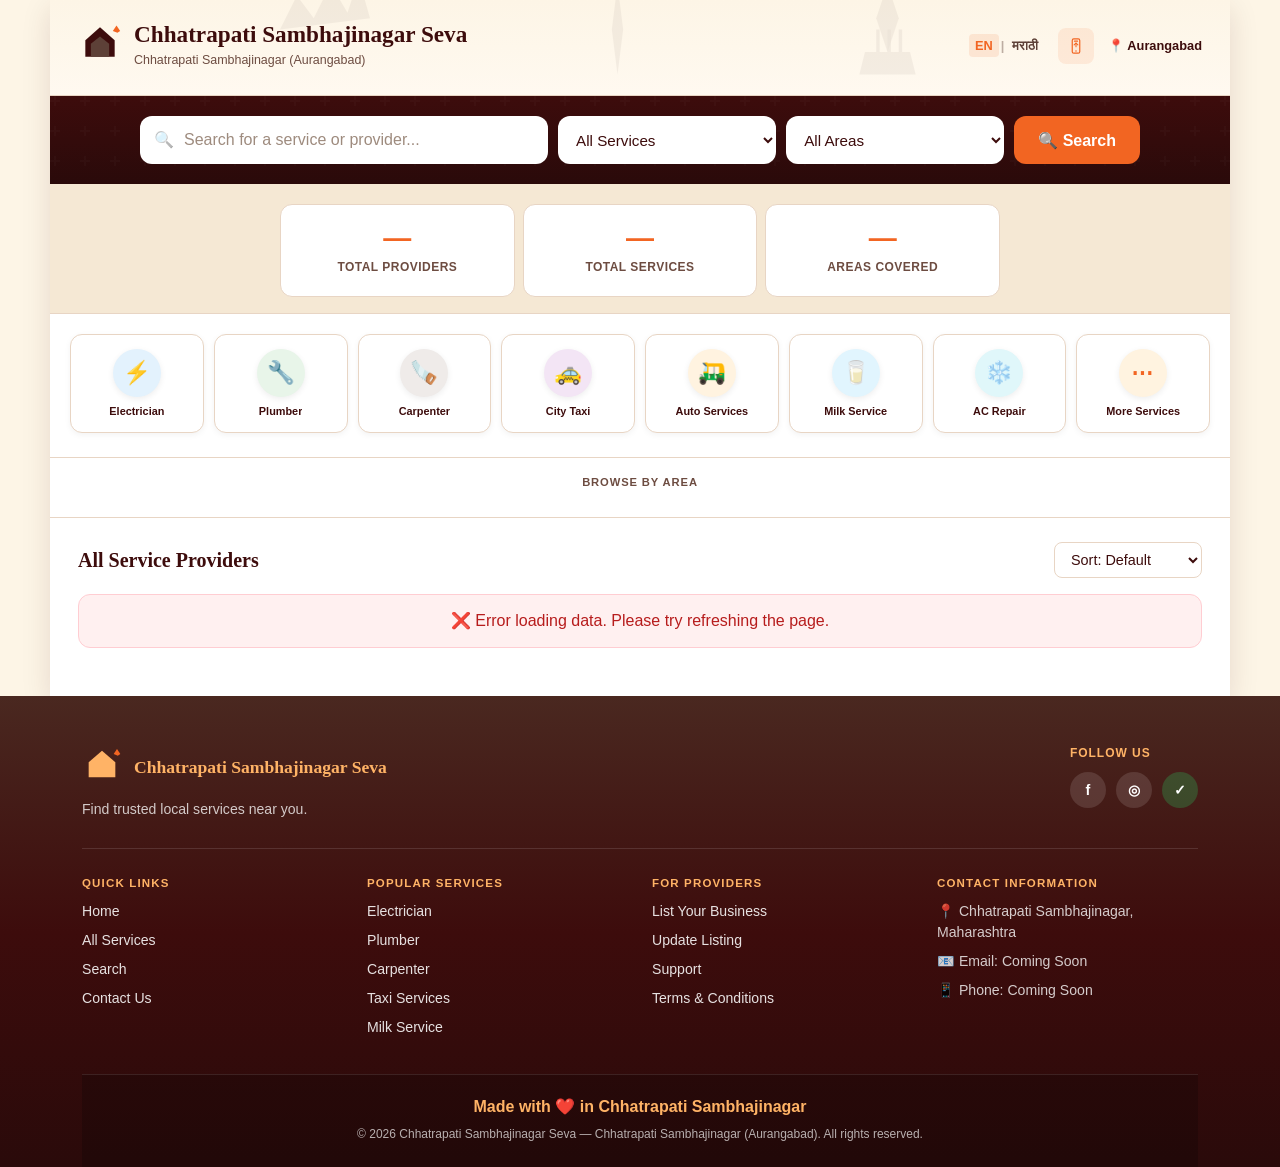
<file: index.html>
<!DOCTYPE html>
<html lang="en">
<head>
    <meta charset="UTF-8">
    <meta name="viewport" content="width=device-width, initial-scale=1.0">
    <meta name="theme-color" content="#3d0c0c">
    <meta name="apple-mobile-web-app-capable" content="yes">
    <meta name="apple-mobile-web-app-status-bar-style" content="default">
    <meta name="apple-mobile-web-app-title" content="CSN Seva">
    <link rel="manifest" href="manifest.json">
    <link rel="apple-touch-icon" href="icon-192.png">
    <meta name="description" content="Find trusted local service providers in Chhatrapati Sambhajinagar — electricians, plumbers, taxi, milk delivery and more.">

    <!-- Open Graph / WhatsApp / Social Media Preview -->
    <meta property="og:type"        content="website" />
    <meta property="og:url"         content="https://parthd2025.github.io/service-finder-phase-II/" />
    <meta property="og:title"       content="Chhatrapati Sambhajinagar Seva — Find Local Experts" />
    <meta property="og:description" content="Find trusted local service providers in Chhatrapati Sambhajinagar — electricians, plumbers, taxi, milk delivery and more." />
    <meta property="og:image"       content="https://parthd2025.github.io/service-finder-phase-II/preview.jpg" />
    <meta property="og:image:width"  content="1200" />
    <meta property="og:image:height" content="630" />
    <meta property="og:locale"      content="en_IN" />
    <meta name="twitter:card"        content="summary_large_image" />
    <meta name="twitter:title"       content="Chhatrapati Sambhajinagar Seva — Find Local Experts" />
    <meta name="twitter:description" content="Find trusted local service providers in Chhatrapati Sambhajinagar." />
    <meta name="twitter:image"       content="https://parthd2025.github.io/service-finder-phase-II/preview.jpg" />
    <meta http-equiv="Content-Security-Policy" content="default-src 'self'; script-src 'self' 'unsafe-inline'; style-src 'self' 'unsafe-inline' https://fonts.googleapis.com; font-src 'self' https://fonts.gstatic.com; connect-src 'self' https://script.google.com https://script.googleusercontent.com https://inputtools.google.com; img-src 'self' data:; frame-ancestors 'none';">
    <title>Chhatrapati Sambhajinagar Seva</title>
    <link rel="preconnect" href="https://fonts.googleapis.com">
    <link rel="preconnect" href="https://fonts.gstatic.com" crossorigin>
    <link href="https://fonts.googleapis.com/css2?family=Noto+Sans+Devanagari:wght@400;500;600;700&family=Playfair+Display:wght@600;700&family=Source+Sans+3:wght@400;500;600;700&display=swap" rel="stylesheet">
    <link rel="stylesheet" href="style.css?v=17">
</head>
<body>
    <div id="searchMiniBar" class="search-mini-bar" hidden>
        <button type="button" id="searchMiniBtn" class="search-mini-btn" aria-label="Back to search">
            <span class="search-mini-icon" aria-hidden="true">🔍</span>
            <span id="searchMiniLabel" class="search-mini-label" data-i18n="searchMiniDefault">Search providers</span>
        </button>
        <span id="searchMiniCount" class="search-mini-count" aria-live="polite"></span>
    </div>
    <div class="page-wrap">
        <header class="site-header" id="home">
            <div class="header-monument" aria-hidden="true">
                <svg viewBox="0 0 800 200" preserveAspectRatio="xMidYMax meet">
                    <!-- Ellora-inspired caves silhouette left -->
                    <path d="M80 140L95 110L110 130L125 100L140 125L150 95L160 130Z" fill="#2a0a0a" opacity="0.6"/>
                    <!-- Grishneshwar Temple center -->
                    <path d="M380 180L375 140L380 100L385 140Z" fill="#2a0a0a" opacity="0.6"/>
                    <circle cx="380" cy="95" r="12" fill="#2a0a0a" opacity="0.6"/>
                    <path d="M375 95L385 95L385 110L375 110Z" fill="#2a0a0a" opacity="0.6"/>
                    <!-- Daulatabad Fort right -->
                    <path d="M620 160L610 130L620 100L630 130Z" fill="#2a0a0a" opacity="0.6"/>
                    <path d="M600 160L640 160L645 180L595 180Z" fill="#2a0a0a" opacity="0.6"/>
                    <rect x="610" y="140" width="3" height="20" fill="#1a0000" opacity="0.6"/>
                    <rect x="620" y="140" width="3" height="20" fill="#1a0000" opacity="0.6"/>
                    <rect x="630" y="140" width="3" height="20" fill="#1a0000" opacity="0.6"/>
                </svg>
            </div>

            <div class="top-bar">
                <a class="brand" href="#home">
                    <span class="brand-logo" aria-hidden="true">
                        <svg viewBox="0 0 48 48" fill="none">
                            <path d="M8 40V22l16-14 16 14v18H8z" fill="#3d0c0c"/>
                            <path d="M14 40V26l10-8 10 8v14H14z" fill="#5D4037"/>
                            <path d="M38 12l4-6 4 6-3 2z" fill="#f26522"/>
                        </svg>
                    </span>
                    <span class="brand-text">
                        <span class="brand-name" data-i18n="brandName">Chhatrapati Sambhajinagar Seva</span>
                        <span class="brand-city" data-i18n="brandCity">Chhatrapati Sambhajinagar (Aurangabad)</span>
                    </span>
                </a>
                <div class="top-bar-actions">
                    <div class="lang-toggle" role="group" aria-label="Language" data-i18n-aria="langToggleLabel">
                        <button type="button" id="langEn" class="lang-opt lang-active" aria-pressed="true">EN</button>
                        <span class="lang-divider" aria-hidden="true">|</span>
                        <button type="button" id="langMr" class="lang-opt" aria-pressed="false">मराठी</button>
                    </div>
                    <div class="install-app-wrap" id="installAppWrap" hidden>
                        <button
                            type="button"
                            id="installAppBtn"
                            class="install-app-btn"
                            data-i18n-aria="installAppLabel"
                            aria-label="Add to Home Screen"
                        >
                            <svg class="install-app-icon" viewBox="0 0 24 24" fill="none" aria-hidden="true">
                                <rect x="7" y="2.5" width="10" height="19" rx="2" stroke="currentColor" stroke-width="1.6"/>
                                <path d="M10 5.5h4" stroke="currentColor" stroke-width="1.6" stroke-linecap="round"/>
                                <circle cx="12" cy="18.5" r="1" fill="currentColor"/>
                                <path d="M12 8v5" stroke="currentColor" stroke-width="1.4" stroke-linecap="round"/>
                                <path d="M9.5 10.5L12 8l2.5 2.5" stroke="currentColor" stroke-width="1.4" stroke-linecap="round" stroke-linejoin="round"/>
                            </svg>
                            <span class="install-app-tooltip" data-i18n="installAppTooltip" role="tooltip">Add to Home Screen</span>
                        </button>
                    </div>
                    <span class="top-location" data-i18n="topLocation">📍 Aurangabad</span>
                </div>
            </div>
        </header>

        <section class="search-band" id="services">
            <form class="search-form" role="search" onsubmit="return false;">
                <div class="search-input-wrap">
                    <span class="search-icon" aria-hidden="true">🔍</span>
                    <input
                        type="search"
                        id="searchBox"
                        class="search-input"
                        data-i18n-placeholder="searchPlaceholder"
                        placeholder="Search for a service or provider..."
                        autocomplete="off"
                    >
                    <span id="searchCount" class="search-count" aria-live="polite"></span>
                </div>
                <select id="serviceFilter" class="search-select" aria-label="Service type">
                    <option value="" data-i18n="allServices">All Services</option>
                </select>
                <select id="areaFilter" class="search-select" aria-label="Area">
                    <option value="" data-i18n="allAreas">All Areas</option>
                </select>
                <button type="button" id="searchBtn" class="search-submit" data-i18n="searchBtn">🔍 Search</button>
            </form>
        </section>

        <section class="category-section" aria-labelledby="category-heading">
            <h2 id="category-heading" class="category-section-heading" data-i18n="popularCategories">Popular categories</h2>
            <div class="category-row-wrap">
                <div class="category-row" aria-label="Service categories">
            <button type="button" class="category-tile" data-service-filter="Electric">
                <span class="cat-icon cat-electric">⚡</span>
                <span class="cat-label" data-i18n="catElectrician">Electrician</span>
            </button>
            <button type="button" class="category-tile" data-service-filter="Plumb">
                <span class="cat-icon cat-plumber">🔧</span>
                <span class="cat-label" data-i18n="catPlumber">Plumber</span>
            </button>
            <button type="button" class="category-tile" data-service-filter="Carpent">
                <span class="cat-icon cat-carpenter">🪚</span>
                <span class="cat-label" data-i18n="catCarpenter">Carpenter</span>
            </button>
            <button type="button" class="category-tile" data-service-filter="Taxi">
                <span class="cat-icon cat-taxi">🚕</span>
                <span class="cat-label" data-i18n="catTaxi">City Taxi</span>
            </button>
            <button type="button" class="category-tile" data-service-filter="Auto">
                <span class="cat-icon cat-auto">🛺</span>
                <span class="cat-label" data-i18n="catAuto">Auto Services</span>
            </button>
            <button type="button" class="category-tile" data-service-filter="Milk">
                <span class="cat-icon cat-milk">🥛</span>
                <span class="cat-label" data-i18n="catMilk">Milk Service</span>
            </button>
            <button type="button" class="category-tile" data-service-filter="AC">
                <span class="cat-icon cat-ac">❄️</span>
                <span class="cat-label" data-i18n="catAc">AC Repair</span>
            </button>
            <button type="button" class="category-tile category-more" id="viewAllCategories">
                <span class="cat-icon cat-more">⋯</span>
                <span class="cat-label" data-i18n="catMore">More Services</span>
            </button>
                </div>
            </div>
        </section>

        <section id="featuredSection" class="featured-section" aria-labelledby="featured-heading" style="display: none;">
            <div class="section-header">
                <h2 id="featured-heading" class="section-heading">
                    <span class="heading-star" aria-hidden="true">⭐</span>
                    <span data-i18n="featuredProviders">Featured Providers</span>
                </h2>
            </div>
            <div id="featuredList" class="featured-grid"></div>
        </section>


        <main class="listings-section" id="allProviders">
            <div class="listings-header">
                <h2 id="listingsHeading" class="section-heading" data-i18n="allProviders">All Service Providers</h2>
                <div class="listings-controls">
                    <div class="status-filter-wrap">
                        <label for="sortFilter" class="visually-hidden">Sort</label>
                        <select id="sortFilter" class="status-select">
                            <option value="default" data-i18n="sortDefault">Sort: Default</option>
                            <option value="name_az" data-i18n="sortNameAZ">Name A → Z</option>
                            <option value="name_za" data-i18n="sortNameZA">Name Z → A</option>
                            <option value="newest" data-i18n="sortNewest">Recently Added</option>
                            <option value="oldest" data-i18n="sortOldest">Oldest First</option>
                        </select>
                    </div>
                </div>
            </div>

            <div id="loadingMessage" class="loading-message" role="status" data-i18n="loading">
                ⏳ Loading service providers...
            </div>
            <div id="errorMessage" class="error-message" role="alert" hidden data-i18n="error">
                ❌ Error loading data. Please try refreshing the page.
            </div>
            <div id="servicesList" class="services-grid" aria-live="polite"></div>
        </main>

        <section class="stats-section" aria-label="Platform statistics">
            <div class="stats-grid">
                <div class="stat-card">
                    <span class="stat-value" id="statProviders">—</span>
                    <span class="stat-label stat-label--long" data-i18n="statProviders">Active Providers</span>
                    <span class="stat-label stat-label--short" data-i18n="statProvidersShort">Providers</span>
                </div>
                <div class="stat-card">
                    <span class="stat-value" id="statServices">—</span>
                    <span class="stat-label stat-label--long" data-i18n="statServices">Service Categories</span>
                    <span class="stat-label stat-label--short" data-i18n="statServicesShort">Services</span>
                </div>
                <div class="stat-card">
                    <span class="stat-value" id="statAreas">—</span>
                    <span class="stat-label stat-label--long" data-i18n="statAreas">Areas Covered</span>
                    <span class="stat-label stat-label--short" data-i18n="statAreasShort">Areas</span>
                </div>
            </div>
        </section>

        <section class="area-chips-section" aria-label="Browse by area">
            <p class="area-chips-label" data-i18n="browseByArea">Browse by area</p>
            <div class="area-chips-wrap">
                <div class="area-chips" role="group">
                    <!-- Populated dynamically from API data by buildDynamicAreaChips() -->
                </div>
            </div>
        </section>

    </div>

    <footer class="site-footer" id="contact">
        <div class="footer-monument" aria-hidden="true">
            <svg viewBox="0 0 800 120" preserveAspectRatio="xMidYMax meet">
                <!-- Ellora Caves inspired rocks left side -->
                <path d="M50 80L65 50L80 70L95 40L110 65L120 30L135 70Z" fill="#ffffff" opacity="0.05"/>
                <!-- Daulatabad Fort inspired structure center -->
                <path d="M350 100L340 70L350 40L360 70Z" fill="#ffffff" opacity="0.05"/>
                <path d="M330 100L370 100L375 110L325 110Z" fill="#ffffff" opacity="0.05"/>
                <!-- General heritage silhouette right -->
                <path d="M600 95L590 65L600 35L610 65Z" fill="#ffffff" opacity="0.05"/>
                <path d="M700 95L710 65L720 80L730 60L740 85L750 55L760 80Z" fill="#ffffff" opacity="0.05"/>
            </svg>
        </div>
        <div class="footer-inner">
            <div class="footer-top">
                <div class="footer-brand-block">
                    <div class="footer-logo-row">
                        <span class="brand-logo footer-logo" aria-hidden="true">
                            <svg viewBox="0 0 48 48" fill="none">
                                <path d="M8 40V22l16-14 16 14v18H8z" fill="#FFB366"/>
                                <path d="M38 12l4-6 4 6-3 2z" fill="#f26522"/>
                            </svg>
                        </span>
                        <span class="footer-brand-name" data-i18n="brandName">Chhatrapati Sambhajinagar Seva</span>
                    </div>
                    <p class="footer-tagline" data-i18n="footerTagline">Find trusted local services near you.</p>
                </div>
                <div class="footer-social">
                    <span class="footer-social-label" data-i18n="followUs">Follow Us</span>
                    <div class="social-icons">
                        <button class="social-icon" aria-label="Facebook" data-coming-soon>f</button>
                        <button class="social-icon" aria-label="Instagram" data-coming-soon>◎</button>
                        <button class="social-icon social-wa" aria-label="WhatsApp" data-coming-soon>✓</button>
                    </div>
                </div>
            </div>
            <div class="footer-columns">
                <nav class="footer-col footer-accordion" aria-label="Quick links">
                    <button type="button" class="footer-accordion-trigger" aria-expanded="false">
                        <span class="footer-accordion-title" data-i18n="quickLinks">Quick Links</span>
                        <span class="footer-accordion-icon" aria-hidden="true"></span>
                    </button>
                    <ul class="footer-accordion-panel">
                        <li><a href="#home" data-i18n="linkHome">Home</a></li>
                        <li><a href="#allProviders" data-i18n="linkAllServices">All Services</a></li>
                        <li><a href="#services" data-i18n="linkSearch">Search</a></li>
                        <li><a href="#contact" data-i18n="linkContact">Contact Us</a></li>
                    </ul>
                </nav>
                <nav class="footer-col footer-accordion" aria-label="Popular services">
                    <button type="button" class="footer-accordion-trigger" aria-expanded="false">
                        <span class="footer-accordion-title" data-i18n="popularServices">Popular Services</span>
                        <span class="footer-accordion-icon" aria-hidden="true"></span>
                    </button>
                    <ul class="footer-accordion-panel">
                        <li><a href="#services" data-service-filter="Electric" data-i18n="linkElectrician">Electrician</a></li>
                        <li><a href="#services" data-service-filter="Plumb" data-i18n="linkPlumber">Plumber</a></li>
                        <li><a href="#services" data-service-filter="Carpent" data-i18n="linkCarpenter">Carpenter</a></li>
                        <li><a href="#services" data-service-filter="Taxi" data-i18n="linkTaxi">Taxi Services</a></li>
                        <li><a href="#services" data-service-filter="Milk" data-i18n="linkMilk">Milk Service</a></li>
                    </ul>
                </nav>
                <nav class="footer-col footer-accordion" aria-label="For providers">
                    <button type="button" class="footer-accordion-trigger" aria-expanded="false">
                        <span class="footer-accordion-title" data-i18n="forProviders">For Providers</span>
                        <span class="footer-accordion-icon" aria-hidden="true"></span>
                    </button>
                    <ul class="footer-accordion-panel">
                        <li><a href="#contact" data-i18n="listBusiness">List Your Business</a></li>
                        <li><a href="#contact" data-i18n="updateListing">Update Listing</a></li>
                        <li><a href="#contact" data-i18n="support">Support</a></li>
                        <li><a href="#contact" data-i18n="terms">Terms &amp; Conditions</a></li>
                    </ul>
                </nav>
                <div class="footer-col footer-accordion">
                    <button type="button" class="footer-accordion-trigger" aria-expanded="false">
                        <span class="footer-accordion-title" data-i18n="contactInfo">Contact Information</span>
                        <span class="footer-accordion-icon" aria-hidden="true"></span>
                    </button>
                    <ul class="footer-contact-list footer-accordion-panel">
                        <li data-i18n="contactLocation">📍 Chhatrapati Sambhajinagar, Maharashtra</li>
                        <li data-i18n="emailComingSoon">📧 Email: Coming Soon</li>
                        <li data-i18n="phoneComingSoon">📱 Phone: Coming Soon</li>
                    </ul>
                </div>
            </div>
            <div class="footer-bottom">
                <p class="footer-heart" data-i18n="madeWithLove">Made with ❤️ in Chhatrapati Sambhajinagar</p>
                <p class="footer-copy">&copy; <span id="footerYear"></span> <span data-i18n="copyright">Chhatrapati Sambhajinagar Seva — Chhatrapati Sambhajinagar (Aurangabad). All rights reserved.</span></p>
            </div>
        </div>
    </footer>

    <div id="comingSoonToast" class="coming-soon-toast" role="status" aria-live="polite" hidden></div>
    <script src="i18n.js?v=17"></script>
    <script src="script.js?v=17"></script>
</body>
</html>
</file>
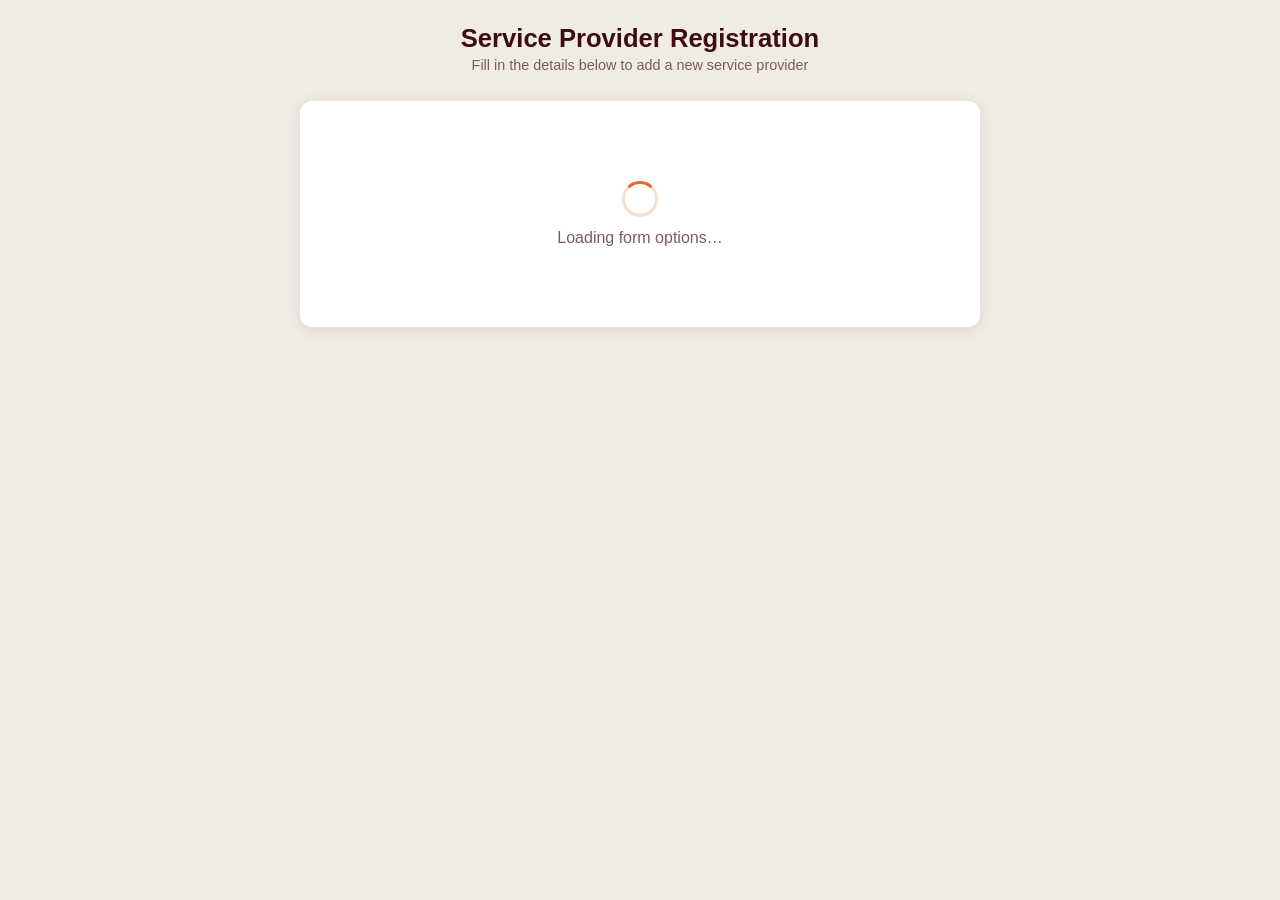
<file: appscript/data-entry-test/form.html>
<!DOCTYPE html>
<html lang="en">
<head>
  <meta charset="UTF-8" />
  <meta name="viewport" content="width=device-width, initial-scale=1.0" />
  <title>Service Provider — Data Entry</title>
  <style>
    *, *::before, *::after { box-sizing: border-box; margin: 0; padding: 0; }

    body {
      font-family: 'Segoe UI', Arial, sans-serif;
      background: #f0ece4;
      min-height: 100vh;
      padding: 24px 16px 48px;
      color: #2c1a1a;
    }

    /* ── Header ── */
    .page-header {
      text-align: center;
      margin-bottom: 28px;
    }
    .page-header h1 {
      font-size: 1.6rem;
      color: #3d0c0c;
      font-weight: 700;
    }
    .page-header p {
      font-size: 0.9rem;
      color: #7a5c5c;
      margin-top: 4px;
    }

    /* ── Card ── */
    .card {
      background: #fff;
      border-radius: 12px;
      box-shadow: 0 2px 16px rgba(61,12,12,0.10);
      max-width: 680px;
      margin: 0 auto;
      padding: 32px 28px;
    }

    /* ── Section title ── */
    .section-title {
      font-size: 0.75rem;
      font-weight: 700;
      text-transform: uppercase;
      letter-spacing: 0.08em;
      color: #f26522;
      border-bottom: 2px solid #fde8d8;
      padding-bottom: 6px;
      margin: 28px 0 18px;
    }
    .section-title:first-of-type { margin-top: 0; }

    /* ── Form grid ── */
    .form-row {
      display: grid;
      grid-template-columns: 1fr 1fr;
      gap: 16px;
    }
    .form-row.single { grid-template-columns: 1fr; }
    @media (max-width: 520px) {
      .form-row { grid-template-columns: 1fr; }
      .card { padding: 20px 16px; }
    }

    /* ── Field ── */
    .field { display: flex; flex-direction: column; gap: 5px; }
    .field label {
      font-size: 0.82rem;
      font-weight: 600;
      color: #3d0c0c;
    }
    .field label .req { color: #e53e3e; margin-left: 2px; }
    .field label .opt {
      font-size: 0.72rem;
      font-weight: 400;
      color: #999;
      margin-left: 4px;
    }

    input[type="text"],
    input[type="tel"],
    select,
    textarea {
      width: 100%;
      padding: 9px 12px;
      border: 1.5px solid #ddd;
      border-radius: 7px;
      font-size: 0.92rem;
      color: #2c1a1a;
      background: #fafafa;
      transition: border-color 0.2s, box-shadow 0.2s;
      appearance: none;
      -webkit-appearance: none;
    }
    select {
      background-image: url("data:image/svg+xml,%3Csvg xmlns='http://www.w3.org/2000/svg' width='12' height='8' viewBox='0 0 12 8'%3E%3Cpath d='M1 1l5 5 5-5' stroke='%23999' stroke-width='1.5' fill='none' stroke-linecap='round'/%3E%3C/svg%3E");
      background-repeat: no-repeat;
      background-position: right 12px center;
      padding-right: 32px;
    }
    input:focus, select:focus, textarea:focus {
      outline: none;
      border-color: #f26522;
      box-shadow: 0 0 0 3px rgba(242,101,34,0.12);
      background: #fff;
    }
    input.error, select.error { border-color: #e53e3e; }

    .field-error {
      font-size: 0.76rem;
      color: #e53e3e;
      display: none;
    }
    .field-error.visible { display: block; }

    /* ── Services row (3 dropdowns) ── */
    .services-grid {
      display: grid;
      grid-template-columns: 1fr 1fr 1fr;
      gap: 12px;
    }
    @media (max-width: 520px) {
      .services-grid { grid-template-columns: 1fr; }
    }

    /* ── Toggle row ── */
    .toggle-row {
      display: flex;
      gap: 20px;
      flex-wrap: wrap;
    }
    .toggle-field { display: flex; align-items: center; gap: 10px; }
    .toggle-field label {
      font-size: 0.82rem;
      font-weight: 600;
      color: #3d0c0c;
      white-space: nowrap;
    }
    .toggle-field select { width: 100px; }

    /* ── Submit button ── */
    .btn-submit {
      display: flex;
      align-items: center;
      justify-content: center;
      gap: 8px;
      width: 100%;
      padding: 13px;
      margin-top: 28px;
      background: #f26522;
      color: #fff;
      border: none;
      border-radius: 8px;
      font-size: 1rem;
      font-weight: 700;
      cursor: pointer;
      transition: background 0.2s, transform 0.1s;
    }
    .btn-submit:hover  { background: #d4541a; }
    .btn-submit:active { transform: scale(0.98); }
    .btn-submit:disabled { background: #ccc; cursor: not-allowed; transform: none; }

    /* ── Spinner ── */
    .spinner {
      width: 18px; height: 18px;
      border: 2.5px solid rgba(255,255,255,0.4);
      border-top-color: #fff;
      border-radius: 50%;
      animation: spin 0.7s linear infinite;
      display: none;
    }
    .btn-submit.loading .spinner { display: block; }
    .btn-submit.loading .btn-text { opacity: 0.7; }
    @keyframes spin { to { transform: rotate(360deg); } }

    /* ── Alert banners ── */
    .alert {
      display: none;
      padding: 12px 16px;
      border-radius: 8px;
      font-size: 0.88rem;
      font-weight: 500;
      margin-top: 16px;
      line-height: 1.5;
    }
    .alert.visible { display: block; }
    .alert.error   { background: #fff0f0; color: #c53030; border: 1px solid #feb2b2; }
    .alert.success { background: #f0fff4; color: #276749; border: 1px solid #9ae6b4; }

    /* ── Success screen ── */
    .success-screen {
      display: none;
      text-align: center;
      padding: 40px 20px;
    }
    .success-screen.visible { display: block; }
    .success-icon {
      font-size: 3.5rem;
      margin-bottom: 16px;
    }
    .success-screen h2 { color: #276749; font-size: 1.3rem; margin-bottom: 8px; }
    .success-screen p  { color: #555; font-size: 0.9rem; margin-bottom: 20px; }
    .btn-add-another {
      padding: 10px 28px;
      background: #3d0c0c;
      color: #fff;
      border: none;
      border-radius: 7px;
      font-size: 0.95rem;
      font-weight: 600;
      cursor: pointer;
      transition: background 0.2s;
    }
    .btn-add-another:hover { background: #5c1a1a; }

    /* ── Loading overlay (initial) ── */
    .loading-overlay {
      text-align: center;
      padding: 48px 20px;
      color: #7a5c5c;
    }
    .loading-overlay .big-spinner {
      width: 36px; height: 36px;
      border: 3px solid #f0e0d0;
      border-top-color: #f26522;
      border-radius: 50%;
      animation: spin 0.8s linear infinite;
      margin: 0 auto 12px;
    }

    /* ── Hint text ── */
    .hint { font-size: 0.75rem; color: #999; margin-top: 3px; }
  </style>
</head>
<body>

  <div class="page-header">
    <h1>Service Provider Registration</h1>
    <p>Fill in the details below to add a new service provider</p>
  </div>

  <div class="card" id="mainCard">

    <!-- Loading state while options load -->
    <div class="loading-overlay" id="loadingOverlay">
      <div class="big-spinner"></div>
      <p>Loading form options…</p>
    </div>

    <!-- The actual form (hidden until options load) -->
    <form id="providerForm" style="display:none" novalidate>

      <!-- ── Basic Info ─────────────────────────────────────── -->
      <div class="section-title">Basic Information</div>

      <div class="form-row single" style="margin-bottom:16px">
        <div class="field">
          <label for="provider_name">Provider / Shop Name <span class="req">*</span></label>
          <input type="text" id="provider_name" name="provider_name"
                 placeholder="e.g. Vetal Electricals" maxlength="100" />
          <span class="field-error" id="err_name">Provider name is required.</span>
        </div>
      </div>

      <div class="form-row" style="margin-bottom:16px">
        <div class="field">
          <label for="mobile_1">Mobile 1 <span class="req">*</span></label>
          <input type="tel" id="mobile_1" name="mobile_1"
                 placeholder="10-digit number" maxlength="10" inputmode="numeric" />
          <span class="field-error" id="err_mobile1">Enter a valid 10-digit number.</span>
        </div>
        <div class="field">
          <label for="mobile_2">Mobile 2 <span class="opt">(optional)</span></label>
          <input type="tel" id="mobile_2" name="mobile_2"
                 placeholder="10-digit number" maxlength="10" inputmode="numeric" />
          <span class="field-error" id="err_mobile2">Enter a valid 10-digit number.</span>
        </div>
      </div>

      <!-- ── Location ───────────────────────────────────────── -->
      <div class="section-title">Location</div>

      <div class="form-row" style="margin-bottom:16px">
        <div class="field">
          <label for="area">Area <span class="req">*</span></label>
          <select id="area" name="area">
            <option value="">— Select Area —</option>
          </select>
          <span class="field-error" id="err_area">Please select an area.</span>
        </div>
        <div class="field">
          <label for="sub_area">Sub-Area / Landmark <span class="opt">(optional)</span></label>
          <input type="text" id="sub_area" name="sub_area"
                 placeholder="e.g. Near Water Tank" maxlength="100" />
        </div>
      </div>

      <div class="form-row single" style="margin-bottom:16px">
        <div class="field">
          <label for="address">Full Address <span class="opt">(optional)</span></label>
          <input type="text" id="address" name="address"
                 placeholder="House no., Street, Colony…" maxlength="200" />
        </div>
      </div>

      <!-- ── Services ───────────────────────────────────────── -->
      <div class="section-title">Services Offered</div>
      <p class="hint" style="margin-bottom:12px">Select up to 3 services. At least 1 is required.</p>

      <div class="services-grid" style="margin-bottom:8px">
        <div class="field">
          <label for="job_1">Service 1 <span class="req">*</span></label>
          <select id="job_1" name="job_1">
            <option value="">— Select —</option>
          </select>
          <span class="field-error" id="err_job1">Please select at least one service.</span>
        </div>
        <div class="field">
          <label for="job_2">Service 2 <span class="opt">(optional)</span></label>
          <select id="job_2" name="job_2">
            <option value="">— None —</option>
          </select>
        </div>
        <div class="field">
          <label for="job_3">Service 3 <span class="opt">(optional)</span></label>
          <select id="job_3" name="job_3">
            <option value="">— None —</option>
          </select>
        </div>
      </div>

      <!-- ── Other Details ──────────────────────────────────── -->
      <div class="section-title">Other Details</div>

      <div class="form-row" style="margin-bottom:16px">
        <div class="field">
          <label for="reference_source">Reference Source <span class="opt">(optional)</span></label>
          <input type="text" id="reference_source" name="reference_source"
                 placeholder="e.g. Self, Referral, Walk-in" maxlength="100" />
        </div>
        <div class="field">
          <div class="toggle-row" style="margin-top:22px">
            <div class="toggle-field">
              <label for="status">Status</label>
              <select id="status" name="status">
                <option value="Active" selected>Active</option>
                <option value="Inactive">Inactive</option>
              </select>
            </div>
            <div class="toggle-field">
              <label for="featured">Featured</label>
              <select id="featured" name="featured">
                <option value="No" selected>No</option>
                <option value="Yes">Yes</option>
              </select>
            </div>
          </div>
        </div>
      </div>

      <!-- ── Submit ─────────────────────────────────────────── -->
      <div class="alert error"   id="alertError"></div>
      <div class="alert success" id="alertSuccess"></div>

      <button type="submit" class="btn-submit" id="btnSubmit">
        <div class="spinner"></div>
        <span class="btn-text">Save Provider</span>
      </button>

    </form>

    <!-- Success screen (shown after submit) -->
    <div class="success-screen" id="successScreen">
      <div class="success-icon">✅</div>
      <h2>Provider Added!</h2>
      <p id="successMsg">The provider has been saved successfully.</p>
      <button class="btn-add-another" onclick="resetForm()">+ Add Another</button>
    </div>

  </div><!-- /card -->

  <script>
    // ── Load dropdown options from Apps Script ────────────────────────────────
    document.addEventListener('DOMContentLoaded', function () {
      google.script.run
        .withSuccessHandler(populateDropdowns)
        .withFailureHandler(function (err) {
          document.getElementById('loadingOverlay').innerHTML =
            '<p style="color:#c53030">Failed to load options: ' + err.message + '</p>';
        })
        .getFormOptions();
    });

    function populateDropdowns(options) {
      fillSelect('area',  options.areas,    false);
      fillSelect('job_1', options.services, false);
      fillSelect('job_2', options.services, true);
      fillSelect('job_3', options.services, true);

      document.getElementById('loadingOverlay').style.display = 'none';
      document.getElementById('providerForm').style.display   = 'block';
    }

    function fillSelect(id, items, hasNone) {
      var sel = document.getElementById(id);
      items.forEach(function (item) {
        var opt = document.createElement('option');
        opt.value = item;
        opt.textContent = item;
        sel.appendChild(opt);
      });
    }

    // ── Real-time validation helpers ──────────────────────────────────────────
    function isValidPhone(val) {
      return /^\d{10}$/.test(val.replace(/\D/g, ''));
    }

    function clearError(fieldId, errId) {
      document.getElementById(fieldId).classList.remove('error');
      document.getElementById(errId).classList.remove('visible');
    }

    function showError(fieldId, errId, msg) {
      var field = document.getElementById(fieldId);
      var err   = document.getElementById(errId);
      field.classList.add('error');
      if (msg) err.textContent = msg;
      err.classList.add('visible');
    }

    // Inline validation on blur
    document.getElementById('provider_name').addEventListener('blur', function () {
      if (!this.value.trim()) showError('provider_name', 'err_name', '');
      else clearError('provider_name', 'err_name');
    });

    document.getElementById('mobile_1').addEventListener('blur', function () {
      var v = this.value.replace(/\D/g, '');
      if (!v)           showError('mobile_1', 'err_mobile1', 'Mobile 1 is required.');
      else if (v.length !== 10) showError('mobile_1', 'err_mobile1', 'Must be exactly 10 digits.');
      else              clearError('mobile_1', 'err_mobile1');
    });

    document.getElementById('mobile_2').addEventListener('blur', function () {
      var v = this.value.replace(/\D/g, '');
      if (v && v.length !== 10) showError('mobile_2', 'err_mobile2', 'Must be exactly 10 digits (or leave blank).');
      else clearError('mobile_2', 'err_mobile2');
    });

    document.getElementById('area').addEventListener('change', function () {
      if (this.value) clearError('area', 'err_area');
    });

    document.getElementById('job_1').addEventListener('change', function () {
      if (this.value) clearError('job_1', 'err_job1');
    });

    // Only allow digits in phone fields
    ['mobile_1', 'mobile_2'].forEach(function (id) {
      document.getElementById(id).addEventListener('input', function () {
        this.value = this.value.replace(/\D/g, '').slice(0, 10);
      });
    });

    // ── Form submission ───────────────────────────────────────────────────────
    document.getElementById('providerForm').addEventListener('submit', function (e) {
      e.preventDefault();
      if (!validateForm()) return;
      submitForm();
    });

    function validateForm() {
      var valid = true;

      var name = document.getElementById('provider_name').value.trim();
      if (!name) { showError('provider_name', 'err_name', 'Provider name is required.'); valid = false; }
      else clearError('provider_name', 'err_name');

      var m1 = document.getElementById('mobile_1').value.replace(/\D/g, '');
      if (!m1)            { showError('mobile_1', 'err_mobile1', 'Mobile 1 is required.'); valid = false; }
      else if (m1.length !== 10) { showError('mobile_1', 'err_mobile1', 'Must be exactly 10 digits.'); valid = false; }
      else clearError('mobile_1', 'err_mobile1');

      var m2 = document.getElementById('mobile_2').value.replace(/\D/g, '');
      if (m2 && m2.length !== 10) { showError('mobile_2', 'err_mobile2', 'Must be 10 digits or blank.'); valid = false; }
      else clearError('mobile_2', 'err_mobile2');

      var area = document.getElementById('area').value;
      if (!area) { showError('area', 'err_area', 'Please select an area.'); valid = false; }
      else clearError('area', 'err_area');

      var job1 = document.getElementById('job_1').value;
      if (!job1) { showError('job_1', 'err_job1', 'Please select at least one service.'); valid = false; }
      else clearError('job_1', 'err_job1');

      return valid;
    }

    function submitForm() {
      hideAlerts();
      setLoading(true);

      var formData = {
        provider_name:    document.getElementById('provider_name').value.trim(),
        mobile_1:         document.getElementById('mobile_1').value.replace(/\D/g, ''),
        mobile_2:         document.getElementById('mobile_2').value.replace(/\D/g, ''),
        address:          document.getElementById('address').value.trim(),
        area:             document.getElementById('area').value,
        sub_area:         document.getElementById('sub_area').value.trim(),
        job_1:            document.getElementById('job_1').value,
        job_2:            document.getElementById('job_2').value,
        job_3:            document.getElementById('job_3').value,
        status:           document.getElementById('status').value,
        featured:         document.getElementById('featured').value,
        reference_source: document.getElementById('reference_source').value.trim()
      };

      google.script.run
        .withSuccessHandler(handleResponse)
        .withFailureHandler(function (err) {
          setLoading(false);
          showAlert('error', 'Server error: ' + err.message);
        })
        .submitProvider(formData);
    }

    function handleResponse(result) {
      setLoading(false);
      if (result.success) {
        document.getElementById('providerForm').style.display = 'none';
        document.getElementById('successMsg').textContent = result.message;
        document.getElementById('successScreen').classList.add('visible');
      } else {
        showAlert('error', result.message);
      }
    }

    // ── UI helpers ────────────────────────────────────────────────────────────
    function setLoading(on) {
      var btn = document.getElementById('btnSubmit');
      btn.disabled = on;
      btn.classList.toggle('loading', on);
    }

    function showAlert(type, msg) {
      var el = document.getElementById(type === 'error' ? 'alertError' : 'alertSuccess');
      el.textContent = msg;
      el.classList.add('visible');
      el.scrollIntoView({ behavior: 'smooth', block: 'nearest' });
    }

    function hideAlerts() {
      document.getElementById('alertError').classList.remove('visible');
      document.getElementById('alertSuccess').classList.remove('visible');
    }

    function resetForm() {
      document.getElementById('providerForm').reset();
      document.getElementById('providerForm').style.display = 'block';
      document.getElementById('successScreen').classList.remove('visible');
      hideAlerts();
      window.scrollTo({ top: 0, behavior: 'smooth' });
    }
  </script>
</body>
</html>
</file>
<file: style.css>
:root {
    --brown: #3d0c0c;
    --brown-mid: #5D4037;
    --saffron: #f26522;
    --saffron-dark: #d95518;
    --saffron-light: #ff8c42;
    --cream: #fdf5e6;
    --cream-dark: #f5e8d4;
    --white: #ffffff;
    --border: #e8d5c4;
    --text-muted: #6d4c41;
    --shadow-sm: 0 2px 10px rgba(61, 12, 12, 0.08);
    --shadow-md: 0 8px 28px rgba(61, 12, 12, 0.12);
    --radius: 12px;
    --font-serif: 'Playfair Display', Georgia, serif;
    --font-sans: 'Source Sans 3', -apple-system, BlinkMacSystemFont, 'Segoe UI', sans-serif;
}

.visually-hidden {
    position: absolute;
    width: 1px;
    height: 1px;
    padding: 0;
    margin: -1px;
    overflow: hidden;
    clip: rect(0, 0, 0, 0);
    white-space: nowrap;
    border: 0;
}

* {
    margin: 0;
    padding: 0;
    box-sizing: border-box;
}

body {
    font-family: var(--font-sans);
    background: var(--cream);
    color: var(--brown);
    line-height: 1.5;
    min-height: 100vh;
    padding-bottom: env(safe-area-inset-bottom, 0);
}

body.lang-mr {
    font-family: 'Noto Sans Devanagari', var(--font-sans);
}

body.lang-mr .custom-select-trigger,
body.lang-mr .custom-select-option,
body.lang-mr .custom-select-search {
    font-size: 0.95rem;
    line-height: 1.45;
}

body.lang-mr .card-name {
    font-size: 1.02rem;
    line-height: 1.35;
}

body.lang-mr .card-service {
    font-size: 0.76rem;
}

body.lang-mr .search-input,
body.lang-mr .search-select {
    font-size: 1rem;
}

body.lang-mr .brand-name,
body.lang-mr .section-heading,
body.lang-mr .footer-brand-name {
    font-family: 'Noto Sans Devanagari', var(--font-serif);
}

.page-wrap {
    max-width: 1180px;
    margin: 0 auto;
    background: var(--white);
    box-shadow: var(--shadow-md);
    display: flex;
    flex-direction: column;
}

/* —— Header —— */
.site-header {
    position: relative;
    background: linear-gradient(180deg, var(--cream) 0%, #fff9f0 100%);
    padding: 16px 16px 20px;
    overflow: hidden;
    border-bottom: 1px solid var(--border);
}

.header-monument {
    position: absolute;
    inset: 0;
    display: flex;
    align-items: flex-end;
    justify-content: center;
    color: var(--brown);
    opacity: 0.08;
    pointer-events: none;
}

.header-monument svg {
    width: min(100%, 900px);
    height: auto;
    margin-bottom: -2px;
}

.top-bar {
    position: relative;
    z-index: 2;
    display: flex;
    flex-wrap: wrap;
    align-items: center;
    justify-content: space-between;
    gap: 12px;
}

.brand {
    display: flex;
    align-items: center;
    gap: 12px;
    text-decoration: none;
    color: inherit;
    min-width: 0;
}

.brand-logo svg {
    width: 44px;
    height: 44px;
    flex-shrink: 0;
}

.brand-name {
    display: block;
    font-family: var(--font-serif);
    font-size: clamp(1.1rem, 3.5vw, 1.45rem);
    font-weight: 700;
    color: var(--brown);
    line-height: 1.2;
}

.brand-city {
    display: block;
    font-size: 0.78rem;
    color: var(--text-muted);
    font-weight: 500;
    margin-top: 2px;
}

.top-bar-actions {
    display: flex;
    align-items: center;
    gap: 14px;
    flex-shrink: 0;
}

.lang-toggle {
    display: flex;
    align-items: center;
    gap: 0;
    font-size: 0.8rem;
    font-weight: 600;
}

.lang-opt {
    font-family: inherit;
    font-size: 0.8rem;
    font-weight: 600;
    color: var(--brown-mid);
    background: none;
    border: none;
    padding: 4px 6px;
    cursor: pointer;
    border-radius: 4px;
    transition: color 0.2s, background 0.2s;
}

.lang-opt:hover,
.lang-opt:active {
    color: var(--saffron);
}

.lang-opt.lang-active {
    color: var(--saffron);
    background: rgba(242, 101, 34, 0.12);
}

.lang-divider {
    margin: 0 2px;
    opacity: 0.4;
    color: var(--brown-mid);
}

.install-app-wrap {
    position: relative;
    display: flex;
    align-items: center;
}

.install-app-btn {
    font-family: inherit;
    position: relative;
    display: inline-flex;
    align-items: center;
    justify-content: center;
    width: 36px;
    height: 36px;
    padding: 0;
    border: none;
    border-radius: 8px;
    background: rgba(242, 101, 34, 0.1);
    color: var(--saffron);
    cursor: pointer;
    transition: background 0.2s, color 0.2s, transform 0.15s;
}

.install-app-btn:hover,
.install-app-btn:focus-visible,
.install-app-btn.show-tooltip {
    background: rgba(242, 101, 34, 0.18);
    color: var(--saffron-dark);
}

.install-app-btn:active {
    transform: scale(0.95);
}

.install-app-icon {
    width: 18px;
    height: 18px;
}

.install-app-tooltip {
    position: absolute;
    bottom: calc(100% + 8px);
    right: 0;
    z-index: 50;
    padding: 6px 10px;
    border-radius: 8px;
    background: var(--brown);
    color: var(--white);
    font-size: 0.72rem;
    font-weight: 600;
    line-height: 1.3;
    white-space: nowrap;
    box-shadow: 0 4px 14px rgba(61, 12, 12, 0.22);
    opacity: 0;
    visibility: hidden;
    transform: translateY(4px);
    transition: opacity 0.2s, transform 0.2s, visibility 0.2s;
    pointer-events: none;
}

.install-app-tooltip::after {
    content: '';
    position: absolute;
    top: 100%;
    right: 12px;
    border: 5px solid transparent;
    border-top-color: var(--brown);
}

.install-app-btn:hover .install-app-tooltip,
.install-app-btn:focus-visible .install-app-tooltip,
.install-app-btn.show-tooltip .install-app-tooltip {
    opacity: 1;
    visibility: visible;
    transform: translateY(0);
}

.top-location {
    font-size: 0.8rem;
    font-weight: 600;
    color: var(--brown);
    white-space: nowrap;
}

/* —— Search band —— */
.search-band {
    background: linear-gradient(180deg, var(--brown) 0%, #2a0a0a 100%);
    padding: 20px 16px;
    position: relative;
    overflow: hidden;
}

.search-band::before {
    content: '';
    position: absolute;
    inset: 0;
    background: url("data:image/svg+xml,%3Csvg width='60' height='60' viewBox='0 0 60 60' xmlns='http://www.w3.org/2000/svg'%3E%3Cg fill='none' fill-rule='evenodd'%3E%3Cg fill='%23ffffff' fill-opacity='0.02'%3E%3Cpath d='M36 34v-4h-2v4h-4v2h4v4h2v-4h4v-2h-4zm0-30V0h-2v4h-4v2h4v4h2V6h4V4h-4zM6 34v-4H4v4H0v2h4v4h2v-4h4v-2H6zM6 4V0H4v4H0v2h4v4h2V6h4V4H6z'/%3E%3C/g%3E%3C/g%3E%3C/svg%3E");
    pointer-events: none;
}

.search-form {
    display: grid;
    grid-template-columns: 1fr 1fr;
    gap: 10px;
    max-width: 1000px;
    margin: 0 auto;
    position: relative;
    z-index: 1;
}

.search-input-wrap,
.search-submit {
    grid-column: 1 / -1;
}

.search-input-wrap {
    display: flex;
    align-items: center;
    gap: 10px;
    background: var(--white);
    border-radius: var(--radius);
    padding: 0 14px;
    flex: 1;
    min-height: 48px;
}

.search-icon {
    opacity: 0.45;
    font-size: 1rem;
}

.search-count {
    display: none;
    font-size: 0.75rem;
    font-weight: 700;
    color: var(--white);
    background: var(--saffron);
    padding: 3px 10px;
    border-radius: 20px;
    white-space: nowrap;
    flex-shrink: 0;
    letter-spacing: 0.01em;
}

.search-input {
    flex: 1;
    border: none;
    background: transparent;
    font-family: inherit;
    font-size: 1rem;
    color: var(--brown);
    min-height: 46px;
    width: 100%;
}

.search-input:focus {
    outline: none;
}

.search-input::placeholder {
    color: #9e8b7e;
}

.search-select {
    font-family: inherit;
    font-size: 0.95rem;
    padding: 12px 14px;
    border: none;
    border-radius: var(--radius);
    background: var(--white);
    color: var(--brown);
    min-height: 48px;
    cursor: pointer;
}

.search-submit {
    font-family: inherit;
    font-size: 1rem;
    font-weight: 700;
    padding: 14px 24px;
    border: none;
    border-radius: var(--radius);
    background: var(--saffron);
    color: var(--white);
    cursor: pointer;
    min-height: 48px;
    transition: background 0.2s, transform 0.15s;
}

.search-submit:hover {
    background: var(--saffron-dark);
}

.search-submit:active {
    transform: scale(0.98);
}

/* —— Sticky search mini-bar (mobile) —— */
.search-mini-bar {
    display: none;
}

/* —— Categories —— */
.category-section {
    background: var(--white);
    border-bottom: 1px solid var(--border);
    padding: 14px 0 12px;
}

.category-section-heading {
    font-size: 0.72rem;
    font-weight: 700;
    text-transform: uppercase;
    letter-spacing: 0.08em;
    color: var(--text-muted);
    padding: 0 16px 10px;
    margin: 0;
}

.category-row-wrap {
    position: relative;
}

.category-row-wrap::after {
    content: '';
    position: absolute;
    right: 0;
    top: 0;
    bottom: 0;
    width: 28px;
    background: linear-gradient(to left, var(--white) 20%, transparent);
    pointer-events: none;
    opacity: 0;
    transition: opacity 0.2s;
}

.category-row-wrap.has-scroll::after {
    opacity: 1;
}

.category-row {
    display: grid;
    grid-template-columns: repeat(4, 1fr);
    gap: 10px;
    padding: 0 16px 4px;
    background: var(--white);
}

.category-tile {
    font-family: inherit;
    display: flex;
    flex-direction: column;
    align-items: center;
    gap: 8px;
    padding: 14px 8px;
    border: 1px solid var(--border);
    border-radius: var(--radius);
    background: var(--white);
    cursor: pointer;
    box-shadow: 0 2px 6px rgba(0,0,0,0.05);
    transition: border-color 0.2s, box-shadow 0.2s, transform 0.18s;
}

.category-tile:hover,
.category-tile:active {
    border-color: var(--saffron);
    box-shadow: 0 6px 18px rgba(242,101,34,0.14);
    transform: translateY(-3px);
}

.category-tile.active {
    border-color: var(--saffron);
    background: #fff8f3;
    box-shadow: 0 0 0 2px rgba(242, 101, 34, 0.25), 0 4px 12px rgba(242,101,34,0.12);
    transform: translateY(-2px);
}

.cat-icon {
    width: 48px;
    height: 48px;
    border-radius: 50%;
    display: flex;
    align-items: center;
    justify-content: center;
    font-size: 1.4rem;
    box-shadow: 0 2px 6px rgba(0,0,0,0.07);
    position: relative;
    flex-shrink: 0;
}

.cat-count-badge {
    position: absolute;
    top: -4px;
    right: -8px;
    background: var(--saffron);
    color: var(--white);
    font-size: 0.58rem;
    font-weight: 700;
    min-width: 18px;
    height: 18px;
    border-radius: 99px;
    display: flex;
    align-items: center;
    justify-content: center;
    padding: 0 4px;
    border: 2px solid var(--white);
    line-height: 1;
}

/* Old individual service colors */
.cat-electric  { background: #e3f2fd; }
.cat-plumber   { background: #e8f5e9; }
.cat-carpenter { background: #efebe9; }
.cat-taxi      { background: #f3e5f5; }
.cat-auto      { background: #fff3e0; }
.cat-milk      { background: #e1f5fe; }
.cat-ac        { background: #e0f7fa; }

/* Broad category icon colors */
.cat-home         { background: #fff3e0; }
.cat-construction { background: #efebe9; }
.cat-automobile   { background: #fce4ec; }
.cat-health       { background: #e8f5e9; }
.cat-professional { background: #ede7f6; }
.cat-events       { background: #fce4ec; }
.cat-retail       { background: #e0f2f1; }
.cat-personal     { background: #f3e5f5; }
.cat-other        { background: #f5f5f5; }

.cat-more { background: #fff3e0; color: var(--saffron); font-weight: 700; letter-spacing: 2px; }

.cat-label {
    font-size: 0.68rem;
    font-weight: 600;
    color: var(--brown);
    text-align: center;
    line-height: 1.2;
    display: -webkit-box;
    -webkit-line-clamp: 2;
    -webkit-box-orient: vertical;
    overflow: hidden;
    word-break: break-word;
}

/* —— Popular services —— */

.section-header {
    display: flex;
    align-items: center;
    justify-content: space-between;
    gap: 12px;
    margin-bottom: 16px;
}

.section-heading {
    font-family: var(--font-serif);
    font-size: clamp(1rem, 3vw, 1.25rem);
    font-weight: 700;
    color: var(--brown);
    line-height: 1.3;
}

.heading-star {
    color: var(--saffron);
    margin-right: 4px;
}

.view-all-link {
    font-size: 0.85rem;
    font-weight: 600;
    color: var(--saffron);
    text-decoration: none;
    white-space: nowrap;
}

.view-all-link:hover {
    text-decoration: underline;
}



/* —— Provider cards (mockup style) —— */
.provider-card {
    flex: 0 0 min(260px, 85vw);
    scroll-snap-align: start;
    background: var(--white);
    border: 1px solid var(--border);
    border-radius: var(--radius);
    padding: 16px;
    box-shadow: var(--shadow-sm);
    display: flex;
    flex-direction: column;
    gap: 12px;
    transition: box-shadow 0.2s, transform 0.2s;
}

.services-grid .provider-card {
    flex: none;
    width: 100%;
}

.provider-card:hover {
    box-shadow: var(--shadow-md);
    transform: translateY(-2px);
}

.card-top {
    display: flex;
    gap: 12px;
    align-items: flex-start;
}

.card-avatar {
    width: 48px;
    height: 48px;
    border-radius: 50%;
    background: linear-gradient(135deg, var(--saffron) 0%, var(--saffron-dark) 100%);
    color: var(--white);
    font-weight: 700;
    font-size: 0.95rem;
    display: flex;
    align-items: center;
    justify-content: center;
    flex-shrink: 0;
}

.card-meta {
    min-width: 0;
    flex: 1;
}

.card-name {
    font-size: 1rem;
    font-weight: 700;
    color: var(--brown);
    line-height: 1.25;
    margin-bottom: 4px;
}

/* Service chips container — wraps multiple service tags */
.card-services {
    display: flex;
    flex-wrap: wrap;
    gap: 5px;
    margin-top: 5px;
    margin-bottom: 2px;
}

/* Individual service chip — pill badge style */
.card-service {
    display: inline-flex;
    align-items: center;
    gap: 3px;
    padding: 3px 9px;
    border-radius: 20px;
    font-size: 0.72rem;
    font-weight: 600;
    line-height: 1.4;
    white-space: nowrap;
    border: 1px solid transparent;
}

/* Color variants — text + light background + border */
.service-electric {
    color: #1565c0;
    background: #e3f0ff;
    border-color: #b3d0f5;
}
.service-plumber {
    color: #2e7d32;
    background: #e8f5e9;
    border-color: #b2dfdb;
}
.service-carpenter {
    color: #5d4037;
    background: #efebe9;
    border-color: #d7ccc8;
}
.service-taxi {
    color: #6a1b9a;
    background: #f3e5f5;
    border-color: #ce93d8;
}
.service-auto {
    color: #e65100;
    background: #fff3e0;
    border-color: #ffcc80;
}
.service-milk {
    color: #01579b;
    background: #e1f5fe;
    border-color: #81d4fa;
}
.service-ac {
    color: #006064;
    background: #e0f7fa;
    border-color: #80deea;
}
.service-default {
    color: #7a3f00;
    background: #fff8f0;
    border-color: #f5c9a0;
}

/* Results count banner */
.results-count {
    grid-column: 1 / -1;
    font-size: 0.82rem;
    color: var(--text-muted);
    font-weight: 600;
    padding: 6px 2px;
    border-bottom: 1px solid var(--border);
    margin-bottom: 4px;
    letter-spacing: 0.01em;
}

.card-location {
    font-size: 0.8rem;
    color: var(--text-muted);
    margin-top: 6px;
    display: flex;
    align-items: center;
    gap: 4px;
}

.card-area {
    font-size: 0.75rem;
    color: #999;
    margin-top: 4px;
}

.card-area--unknown {
    color: #bbb;
    font-style: italic;
    display: flex;
    align-items: center;
    gap: 4px;
}

.card-actions {
    display: flex;
    gap: 8px;
    margin-top: auto;
}

.btn-call,
.btn-whatsapp {
    flex: 1;
    display: flex;
    align-items: center;
    justify-content: center;
    gap: 6px;
    padding: 10px 12px;
    border-radius: 8px;
    font-size: 0.85rem;
    font-weight: 600;
    text-decoration: none;
    transition: opacity 0.2s;
}

.btn-call {
    background: var(--brown);
    color: var(--white);
}

.btn-whatsapp {
    background: #25d366;
    color: var(--white);
}

.btn-call:hover,
.btn-whatsapp:hover {
    opacity: 0.9;
}

/* —— Promo banner —— */
.promo-banner {
    display: flex;
    align-items: center;
    justify-content: center;
    gap: 16px;
    flex-wrap: wrap;
    padding: 20px 24px;
    background: linear-gradient(90deg, #fff9f0 0%, var(--cream) 50%, #fff9f0 100%);
    border-top: 1px solid var(--border);
    border-bottom: 1px solid var(--border);
    text-align: center;
}

.promo-art svg {
    width: 48px;
    height: auto;
}

.promo-text {
    font-size: clamp(0.9rem, 2.5vw, 1.05rem);
    font-weight: 500;
    color: var(--brown);
    max-width: 28rem;
}

.promo-flag {
    font-size: 1.5rem;
}

/* —— Custom Select Dropdown —— */

.custom-select {
    position: relative;
    display: inline-flex;
    flex: 1;
    min-width: 140px;
}

.custom-select-trigger {
    font-family: inherit;
    font-size: 0.95rem;
    padding: 12px 36px 12px 14px;
    border: none;
    border-radius: var(--radius);
    background: var(--white);
    color: var(--brown);
    min-height: 48px;
    cursor: pointer;
    text-align: left;
    width: 100%;
    white-space: nowrap;
    overflow: hidden;
    text-overflow: ellipsis;
    position: relative;
}

.custom-select-trigger.has-selection {
    color: var(--saffron);
    font-weight: 700;
}

.custom-select-trigger::after {
    content: '▾';
    position: absolute;
    right: 12px;
    top: 50%;
    transform: translateY(-50%);
    pointer-events: none;
    font-size: 0.8rem;
    color: #9e8b7e;
    transition: transform 0.2s;
}

.custom-select.open .custom-select-trigger::after {
    transform: translateY(-50%) rotate(180deg);
}

.custom-select-dropdown {
    display: none;
    position: fixed;       /* anchored to viewport, not offset parent */
    min-width: 260px;
    max-width: 340px;
    background: var(--white);
    border: 1px solid var(--border);
    border-radius: var(--radius);
    box-shadow: 0 8px 24px rgba(0,0,0,0.14);
    z-index: 9999;
    overflow: hidden;
}

.custom-select.open .custom-select-dropdown {
    display: flex;
    flex-direction: column;
}

.custom-select-search {
    font-family: inherit;
    font-size: 0.88rem;
    padding: 10px 12px;
    border: none;
    border-bottom: 1px solid var(--border);
    background: #faf9f7;
    color: var(--brown);
    outline: none;
    width: 100%;
}

.custom-select-search::placeholder {
    color: #b0a090;
}

.custom-select-options {
    list-style: none;
    padding: 0;
    margin: 0;
    max-height: 260px;
    overflow-y: auto;
    overscroll-behavior: contain;
}

.custom-select-option {
    display: flex;
    align-items: center;
    justify-content: space-between;
    padding: 9px 14px;
    cursor: pointer;
    font-size: 0.88rem;
    color: var(--brown);
    gap: 12px;
    transition: background 0.12s;
}

.custom-select-option:hover {
    background: #fff8f3;
}

.custom-select-option.selected {
    background: #fff3e8;
    font-weight: 600;
    color: var(--saffron-dark);
}

.custom-select-option-label {
    flex: 1;
    white-space: nowrap;
    overflow: hidden;
    text-overflow: ellipsis;
}

.custom-select-option-count {
    flex-shrink: 0;
    font-size: 0.78rem;
    font-weight: 700;
    color: #b0a090;
    background: #f5f0eb;
    border-radius: 99px;
    padding: 1px 7px;
    min-width: 24px;
    text-align: center;
}

.custom-select-option.selected .custom-select-option-count {
    background: rgba(242,101,34,0.15);
    color: var(--saffron);
}

.custom-select-empty {
    padding: 12px 14px;
    font-size: 0.85rem;
    color: #b0a090;
    text-align: center;
}

/* —— Area chips —— */
.area-chips-section {
    padding: 16px;
    background: var(--white);
    border-bottom: 1px solid var(--border);
}

.area-chips-wrap {
    position: relative;
}

.area-chips-wrap::after {
    content: '';
    position: absolute;
    right: 0;
    top: 0;
    bottom: 0;
    width: 28px;
    background: linear-gradient(to left, var(--white) 20%, transparent);
    pointer-events: none;
    opacity: 0;
}

.area-chips-wrap.has-scroll::after {
    opacity: 1;
}

.area-chips-label {
    font-size: 0.7rem;
    font-weight: 700;
    text-transform: uppercase;
    letter-spacing: 0.08em;
    color: var(--text-muted);
    text-align: center;
    margin-bottom: 10px;
}

.area-chips {
    display: flex;
    flex-wrap: wrap;
    gap: 8px;
    justify-content: center;
}

.area-chip {
    font-family: inherit;
    padding: 7px 14px;
    font-size: 0.8rem;
    font-weight: 600;
    border: 1px solid var(--border);
    border-radius: 999px;
    background: var(--cream);
    color: var(--brown);
    cursor: pointer;
}

.area-chip:hover,
.area-chip:active {
    border-color: var(--saffron);
}

.area-chip:active {
    background: #fff3e8;
}

.area-chip-count {
    display: inline-block;
    background: rgba(0,0,0,0.08);
    border-radius: 99px;
    padding: 0 6px;
    font-size: 0.7rem;
    font-weight: 700;
    margin-left: 4px;
    vertical-align: middle;
}

.area-chip.active .area-chip-count {
    background: rgba(255,255,255,0.3);
}

.area-chip--noArea {
    border-style: dashed;
    color: #888;
}

.area-chip--noArea.active {
    color: var(--white);
}

.area-chip.active {
    background: var(--saffron);
    border-color: var(--saffron-dark);
    color: var(--white);
}

/* —— All listings —— */
.listings-section {
    padding: 24px 16px 32px;
    background: var(--white);
}

.listings-header {
    display: flex;
    flex-wrap: wrap;
    align-items: center;
    justify-content: space-between;
    gap: 12px;
    margin-bottom: 16px;
}

.listings-controls {
    display: flex;
    gap: 8px;
    flex-wrap: wrap;
    align-items: center;
}

.status-select {
    font-family: inherit;
    font-size: 0.9rem;
    padding: 8px 12px;
    border: 1px solid var(--border);
    border-radius: 8px;
    background: var(--white);
    color: var(--brown);
}

.services-grid {
    display: grid;
    grid-template-columns: 1fr;
    gap: 14px;
}

.loading-message {
    text-align: center;
    padding: 32px;
    color: var(--saffron);
    font-weight: 600;
}

.error-message {
    background: #fff0f0;
    border: 1px solid #ffcdd2;
    color: #b71c1c;
    padding: 14px;
    border-radius: var(--radius);
    text-align: center;
    margin-bottom: 16px;
}

.no-results {
    text-align: center;
    padding: 40px 16px;
    color: var(--text-muted);
    grid-column: 1 / -1;
}

.empty-state--compact {
    padding: 28px 16px 36px;
}

.empty-state--compact .empty-message {
    font-size: 0.95rem;
    margin-bottom: 16px;
}

.area-chips-section.is-collapsed,
.stats-section.is-collapsed {
    display: none;
}

/* —— Stats —— */
.stats-section {
    padding: 20px 16px 16px;
    background: var(--cream-dark);
    border-bottom: 1px solid var(--border);
}

.stats-grid {
    display: grid;
    grid-template-columns: repeat(3, 1fr);
    gap: 8px;
    max-width: 720px;
    margin: 0 auto;
}

.stat-card {
    background: var(--white);
    border: 1px solid var(--border);
    border-radius: var(--radius);
    padding: 12px 8px;
    text-align: center;
}

.stat-value {
    display: block;
    font-size: clamp(1.25rem, 5vw, 1.75rem);
    font-weight: 800;
    color: var(--saffron);
    line-height: 1.1;
}

.stat-label {
    font-size: 0.62rem;
    font-weight: 600;
    text-transform: uppercase;
    letter-spacing: 0.04em;
    color: var(--text-muted);
    margin-top: 4px;
    line-height: 1.25;
}

.stat-label--short {
    display: none;
}

/* —— Footer —— */
.site-footer {
    position: relative;
    background: linear-gradient(180deg, #4a2820 0%, var(--brown) 50%, #2a0a0a 100%);
    color: rgba(255, 255, 255, 0.9);
    overflow: hidden;
}

.footer-monument {
    position: absolute;
    bottom: 0;
    left: 50%;
    transform: translateX(-50%);
    width: 100%;
    max-width: 500px;
    color: var(--white);
    opacity: 0.07;
    pointer-events: none;
}

.footer-monument svg {
    width: 100%;
    display: block;
}

.footer-inner {
    position: relative;
    z-index: 1;
    max-width: 1180px;
    margin: 0 auto;
    padding: 36px 20px 0;
}

.footer-top {
    display: flex;
    flex-wrap: wrap;
    justify-content: space-between;
    gap: 24px;
    padding-bottom: 28px;
    border-bottom: 1px solid rgba(255, 255, 255, 0.12);
}

.footer-logo-row {
    display: flex;
    align-items: center;
    gap: 12px;
    margin-bottom: 8px;
}

.footer-logo svg {
    width: 40px;
    height: 40px;
}

.footer-brand-name {
    font-family: var(--font-serif);
    font-size: 1.1rem;
    font-weight: 700;
    color: #ffb366;
}

.footer-tagline {
    font-size: 0.88rem;
    opacity: 0.85;
}

.footer-social-label {
    display: block;
    font-size: 0.75rem;
    font-weight: 700;
    text-transform: uppercase;
    letter-spacing: 0.08em;
    margin-bottom: 10px;
    color: #ffb366;
}

.social-icons {
    display: flex;
    gap: 10px;
}

.social-icon {
    width: 36px;
    height: 36px;
    border-radius: 50%;
    background: rgba(255, 255, 255, 0.12);
    color: var(--white);
    display: flex;
    align-items: center;
    justify-content: center;
    text-decoration: none;
    font-weight: 700;
    font-size: 0.9rem;
    transition: background 0.2s;
    border: none;
    cursor: pointer;
}

.social-icon:hover {
    background: var(--saffron);
}

.social-wa {
    background: rgba(37, 211, 102, 0.25);
}

.footer-columns {
    display: grid;
    grid-template-columns: 1fr;
    gap: 24px;
    padding: 28px 0;
}

.footer-col h4,
.footer-accordion-title {
    font-size: 0.72rem;
    font-weight: 700;
    text-transform: uppercase;
    letter-spacing: 0.1em;
    color: #ffb366;
    margin-bottom: 12px;
}

.footer-accordion-trigger {
    font-family: inherit;
    display: flex;
    align-items: center;
    justify-content: space-between;
    width: 100%;
    padding: 0;
    margin: 0 0 12px;
    border: none;
    background: none;
    color: inherit;
    cursor: pointer;
    text-align: left;
}

.footer-accordion-trigger .footer-accordion-title {
    margin-bottom: 0;
}

.footer-accordion-icon::before {
    content: '+';
    font-size: 1.1rem;
    font-weight: 700;
    color: #ffb366;
    line-height: 1;
}

.footer-accordion.is-open .footer-accordion-icon::before {
    content: '−';
}

.footer-col ul,
.footer-accordion-panel {
    list-style: none;
}

.footer-col li {
    margin-bottom: 8px;
    font-size: 0.88rem;
}

.footer-col a {
    color: rgba(255, 255, 255, 0.88);
    text-decoration: none;
}

.footer-col a:hover {
    color: #ffb366;
}

.footer-contact-list li {
    opacity: 0.88;
}

.footer-bottom {
    text-align: center;
    padding: 20px 0 24px;
    border-top: 1px solid rgba(255, 255, 255, 0.1);
    background: rgba(0, 0, 0, 0.2);
}

.footer-heart {
    font-weight: 600;
    color: #ffb366;
    margin-bottom: 6px;
}

.footer-copy {
    font-size: 0.75rem;
    opacity: 0.75;
}

/* —— Featured Section —— */
.featured-section {
    padding: 24px 16px;
    background: linear-gradient(135deg, #fff9f0 0%, var(--cream) 100%);
    border-top: 2px solid var(--saffron);
    border-bottom: 1px solid var(--border);
}

.featured-grid {
    display: grid;
    grid-template-columns: 1fr;
    gap: 14px;
}

.featured-card {
    position: relative;
    border: 2px solid var(--saffron);
    background: linear-gradient(135deg, #fffbf8 0%, var(--white) 100%);
    box-shadow: 0 4px 16px rgba(242, 101, 34, 0.15);
}

.featured-card:hover {
    box-shadow: 0 8px 24px rgba(242, 101, 34, 0.25);
}

.featured-badge {
    position: absolute;
    top: 10px;
    right: 10px;
    background: var(--saffron);
    color: var(--white);
    padding: 6px 12px;
    border-radius: 20px;
    font-size: 0.75rem;
    font-weight: 700;
    letter-spacing: 0.05em;
}

/* —— Empty State —— */
.empty-state {
    text-align: center;
    padding: 60px 20px;
    color: var(--text-muted);
    grid-column: 1 / -1;
    display: flex;
    flex-direction: column;
    align-items: center;
    justify-content: center;
}

.empty-icon {
    font-size: 3rem;
    margin-bottom: 16px;
    opacity: 0.6;
}

.empty-message {
    font-size: 1.1rem;
    font-weight: 500;
    margin-bottom: 24px;
}

.btn-clear-filters {
    font-family: inherit;
    padding: 12px 28px;
    background: var(--saffron);
    color: var(--white);
    border: none;
    border-radius: var(--radius);
    font-weight: 600;
    cursor: pointer;
    transition: background 0.2s, transform 0.15s;
}

.btn-clear-filters:hover {
    background: var(--saffron-dark);
}

.btn-clear-filters:active {
    transform: scale(0.98);
}

/* —— Browse Prompt (shown when no filter is active) —— */
.browse-prompt {
    grid-column: 1 / -1;   /* span all grid columns */
    text-align: center;
    padding: 56px 24px 72px;
    color: var(--brown);
    display: flex;
    flex-direction: column;
    align-items: center;
}

.browse-prompt-icon {
    font-size: 3.8rem;
    margin-bottom: 16px;
    opacity: 0.55;
    line-height: 1;
}

.browse-prompt-title {
    font-size: 1.35rem;
    font-weight: 700;
    margin-bottom: 8px;
    color: var(--brown);
}

.browse-prompt-sub {
    font-size: 0.93rem;
    color: #a08060;
    max-width: 400px;
    line-height: 1.65;
    margin-bottom: 28px;
}

.popular-quick-chips {
    display: flex;
    flex-wrap: wrap;
    gap: 10px;
    justify-content: center;
    max-width: 520px;
}

.popular-quick-chip {
    font-family: inherit;
    font-size: 0.88rem;
    font-weight: 600;
    padding: 8px 16px;
    border: 1.5px solid var(--border);
    border-radius: 99px;
    background: var(--white);
    color: var(--brown);
    cursor: pointer;
    transition: background 0.15s, border-color 0.15s, transform 0.15s, box-shadow 0.15s;
    box-shadow: 0 2px 6px rgba(0,0,0,0.05);
}

.popular-quick-chip:hover,
.popular-quick-chip:active {
    border-color: var(--saffron);
    background: #fff8f3;
    color: var(--saffron-dark);
    transform: translateY(-2px);
    box-shadow: 0 4px 12px rgba(242,101,34,0.15);
}

/* —— Mobile-first layout —— */
@media (max-width: 599px) {
    .site-header {
        order: 1;
        padding: 12px 14px 14px;
    }

    .brand-city {
        display: none;
    }

    .top-bar {
        gap: 8px;
    }

    .top-bar-actions {
        width: 100%;
        justify-content: space-between;
        gap: 10px;
    }

    .install-app-btn {
        width: 44px;
        height: 44px;
        border-radius: 10px;
    }

    .install-app-icon {
        width: 20px;
        height: 20px;
    }

    .install-app-tooltip {
        white-space: normal;
        max-width: 180px;
        text-align: center;
        right: -4px;
    }

    .search-band {
        order: 2;
        position: sticky;
        top: 0;
        z-index: 200;
        padding: 6px 10px;
        box-shadow: 0 4px 16px rgba(0, 0, 0, 0.18);
    }

    .search-form {
        gap: 4px;
    }

    .search-input-wrap {
        min-height: 36px;
        padding: 0 8px;
        gap: 4px;
        border-radius: 8px;
    }

    .search-input {
        min-height: 34px;
        font-size: 0.875rem;
    }

    .search-icon {
        font-size: 0.8rem;
    }

    .search-count {
        font-size: 0.62rem;
        padding: 2px 6px;
    }

    .search-select,
    .custom-select-trigger {
        min-height: 36px;
        font-size: 0.84rem;
        border-radius: 8px;
    }

    .search-select {
        padding: 6px 8px;
    }

    .custom-select-trigger {
        padding: 6px 24px 6px 8px;
    }

    .search-submit {
        display: none;
    }

    .category-section {
        display: none;
    }

    .stats-section {
        order: 3;
        padding: 10px 12px;
        background: var(--white);
        border-bottom: 1px solid var(--border);
    }

    .stats-grid {
        gap: 6px;
    }

    .stat-card {
        padding: 10px 6px;
        border-radius: 10px;
    }

    .stat-value {
        font-size: 1.35rem;
    }

    .stat-label--short {
        font-size: 0.58rem;
    }

    .listings-section {
        order: 4;
        padding: 10px 12px 20px;
    }

    .listings-header {
        margin-bottom: 8px;
        gap: 6px;
    }

    .section-heading {
        font-size: 0.9rem;
        line-height: 1.25;
    }

    .status-select {
        padding: 6px 10px;
        font-size: 0.8rem;
    }

    .services-grid {
        gap: 8px;
    }

    .provider-card {
        padding: 10px 12px;
        gap: 8px;
        border-radius: 10px;
    }

    .card-top {
        gap: 10px;
    }

    .card-avatar {
        width: 38px;
        height: 38px;
        font-size: 0.82rem;
    }

    .card-name {
        font-size: 0.92rem;
        margin-bottom: 2px;
    }

    .card-services {
        margin-top: 3px;
        margin-bottom: 0;
        gap: 4px;
    }

    .card-service {
        padding: 2px 7px;
        font-size: 0.66rem;
    }

    .card-location,
    .card-area {
        font-size: 0.72rem;
        margin-top: 3px;
        line-height: 1.3;
    }

    .card-actions {
        flex-direction: row;
        gap: 6px;
        margin-top: 4px;
    }

    .btn-call,
    .btn-whatsapp {
        padding: 8px 10px;
        font-size: 0.8rem;
        min-height: 38px;
        border-radius: 8px;
    }

    .btn-call {
        order: 0;
        flex: 1.1;
    }

    .btn-whatsapp {
        flex: 1;
    }

    .area-chips-section {
        order: 5;
        padding: 12px 0 14px;
    }

    .stat-label--long {
        display: none;
    }

    .stat-label--short {
        display: block;
    }

    .area-chips-label {
        padding: 0 14px;
        margin-bottom: 8px;
        text-align: left;
    }

    .featured-section {
        order: 6;
    }

    .search-mini-bar {
        display: flex;
        align-items: center;
        justify-content: space-between;
        gap: 10px;
        position: fixed;
        top: 0;
        left: 0;
        right: 0;
        z-index: 300;
        padding: 8px 12px;
        padding-top: calc(8px + env(safe-area-inset-top, 0));
        background: linear-gradient(180deg, var(--brown) 0%, #2a0a0a 100%);
        box-shadow: 0 4px 14px rgba(0, 0, 0, 0.22);
    }

    .search-mini-bar[hidden] {
        display: none !important;
    }

    .search-mini-btn {
        font-family: inherit;
        display: flex;
        align-items: center;
        gap: 6px;
        flex: 1;
        min-width: 0;
        min-height: 36px;
        padding: 6px 10px;
        border: none;
        border-radius: 8px;
        background: var(--white);
        color: var(--brown);
        font-size: 0.84rem;
        font-weight: 600;
        cursor: pointer;
        text-align: left;
    }

    .search-mini-icon {
        flex-shrink: 0;
        opacity: 0.55;
    }

    .search-mini-label {
        overflow: hidden;
        text-overflow: ellipsis;
        white-space: nowrap;
    }

    .search-mini-count {
        flex-shrink: 0;
        font-size: 0.68rem;
        font-weight: 700;
        color: var(--white);
        background: var(--saffron);
        padding: 4px 8px;
        border-radius: 99px;
        white-space: nowrap;
    }

    body.lang-mr .custom-select-trigger,
    body.lang-mr .custom-select-option {
        font-size: 0.92rem;
    }

    body.lang-mr .search-input {
        font-size: 0.95rem;
    }

    .lang-opt {
        padding: 10px 10px;
        min-height: 44px;
        min-width: 44px;
        display: inline-flex;
        align-items: center;
        justify-content: center;
    }

    .area-chip {
        padding: 10px 16px;
        min-height: 44px;
        flex-shrink: 0;
        scroll-snap-align: start;
    }

    .area-chips {
        flex-wrap: nowrap;
        overflow-x: auto;
        justify-content: flex-start;
        scroll-snap-type: x mandatory;
        -webkit-overflow-scrolling: touch;
        scrollbar-width: none;
        padding: 0 14px 4px;
        gap: 8px;
    }

    .area-chips::-webkit-scrollbar {
        display: none;
    }

    .custom-select-option {
        padding: 12px 14px;
        min-height: 44px;
    }

    .category-row {
        display: flex;
        overflow-x: auto;
        scroll-snap-type: x mandatory;
        -webkit-overflow-scrolling: touch;
        scrollbar-width: none;
        gap: 10px;
        padding: 0 14px 6px;
        grid-template-columns: unset;
    }

    .category-row::-webkit-scrollbar {
        display: none;
    }

    .category-tile {
        flex: 0 0 92px;
        scroll-snap-align: start;
        min-height: 108px;
        padding: 12px 8px;
    }

    .cat-icon {
        width: 44px;
        height: 44px;
        font-size: 1.25rem;
    }

    .cat-label {
        font-size: 0.65rem;
    }

    .browse-prompt {
        padding: 32px 16px 40px;
    }

    .browse-prompt-icon {
        font-size: 2.8rem;
        margin-bottom: 12px;
    }

    .browse-prompt-title {
        font-size: 1.15rem;
    }

    .browse-prompt-sub {
        font-size: 0.88rem;
        margin-bottom: 20px;
    }

    .popular-quick-chip {
        min-height: 44px;
        padding: 10px 18px;
    }

    .social-icon {
        width: 44px;
        height: 44px;
    }

    .footer-accordion-panel {
        display: none;
        padding-bottom: 8px;
    }

    .footer-accordion.is-open .footer-accordion-panel {
        display: block;
    }

    .footer-accordion-trigger {
        min-height: 44px;
        margin-bottom: 0;
        padding: 4px 0;
    }

    .footer-accordion {
        border-bottom: 1px solid rgba(255, 255, 255, 0.08);
        padding-bottom: 4px;
    }

    .footer-columns {
        gap: 0;
        padding: 16px 0;
    }
}

/* —— Responsive —— */
@media (min-width: 600px) {
    .site-header { order: 1; }
    .search-band { order: 2; }
    .stats-section { order: 3; }
    .category-section { order: 4; }
    .featured-section { order: 5; }
    .area-chips-section { order: 6; }
    .listings-section { order: 7; }

    .category-section-heading {
        display: none;
    }

    .category-row-wrap::after {
        display: none;
    }

    .area-chips-wrap::after {
        display: none;
    }

    .footer-accordion-icon {
        display: none;
    }

    .footer-accordion-trigger {
        pointer-events: none;
        cursor: default;
        margin-bottom: 12px;
    }

    .footer-accordion-panel {
        display: block !important;
    }

    .search-form {
        display: flex;
        flex-direction: row;
        flex-wrap: wrap;
        align-items: stretch;
    }

    .search-input-wrap {
        flex: 2;
        min-width: 200px;
        grid-column: auto;
    }

    .search-select,
    .custom-select {
        flex: 1;
        min-width: 140px;
    }

    .search-submit {
        flex: 0 0 auto;
        grid-column: auto;
    }

    .category-row {
        grid-template-columns: repeat(8, 1fr);
        padding: 0 20px 8px;
    }

    .category-section {
        padding: 20px 0 16px;
    }

    .featured-grid {
        grid-template-columns: repeat(auto-fill, minmax(260px, 1fr));
    }

    .services-grid {
        grid-template-columns: repeat(auto-fill, minmax(260px, 1fr));
    }

    .stat-card {
        padding: 18px;
    }

    .stat-label {
        font-size: 0.75rem;
    }

    .footer-columns {
        grid-template-columns: repeat(2, 1fr);
    }
}

@media (min-width: 900px) {
    .site-header {
        padding: 20px 28px 24px;
    }

    .search-band {
        padding: 20px 28px;
    }

    .featured-section,
    .listings-section {
        padding-left: 28px;
        padding-right: 28px;
    }

    .footer-columns {
        grid-template-columns: repeat(4, 1fr);
    }

    .footer-inner {
        padding: 48px 32px 0;
    }
}

/* ── Coming-soon toast ─────────────────────────────────── */
.coming-soon-toast {
    position: fixed;
    bottom: 24px;
    left: 50%;
    transform: translateX(-50%) translateY(20px);
    background: #1a1a1a;
    color: #fff;
    padding: 12px 24px;
    border-radius: 24px;
    font-size: 0.95rem;
    font-weight: 600;
    box-shadow: 0 4px 20px rgba(0,0,0,0.35);
    opacity: 0;
    transition: opacity 0.25s ease, transform 0.25s ease;
    pointer-events: none;
    z-index: 9999;
    white-space: nowrap;
}
.coming-soon-toast.visible {
    opacity: 1;
    transform: translateX(-50%) translateY(0);
}

.coming-soon-toast.toast-wide {
    white-space: normal;
    max-width: min(92vw, 320px);
    text-align: center;
    line-height: 1.45;
}

/* ── Email button styled like plain text ───────────────── */
.footer-email-btn {
    background: none;
    border: none;
    color: inherit;
    font: inherit;
    opacity: 0.88;
    cursor: pointer;
    padding: 0;
    text-align: left;
}
.footer-email-btn:hover {
    text-decoration: underline;
    opacity: 1;
}
</file>
